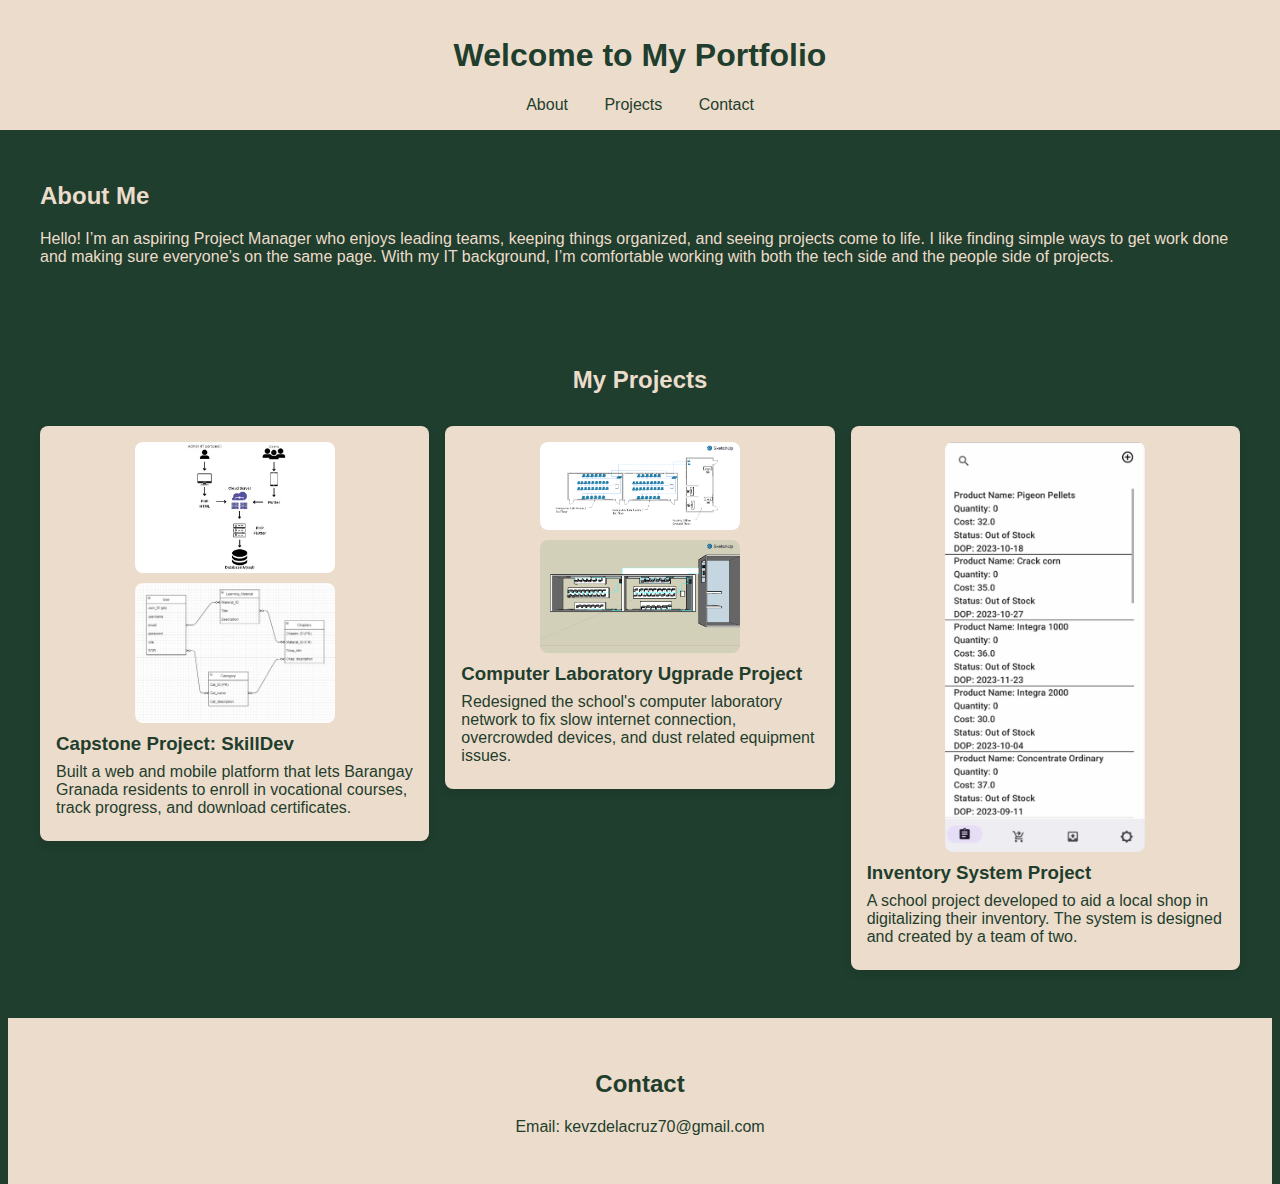
<file: index.html>
<!DOCTYPE html>
<html lang="en">
<head>
    <meta charset="UTF-8">
    <meta name="viewport" content="width=device-width, initial-scale=1.0">
    <title>My Portfolio</title>
    <link rel="stylesheet" href="styles.css">
</head>
<body>
    <header>
        <h1>Welcome to My Portfolio</h1>
        <nav>
            <a href="#about">About</a>
            <a href="#projects">Projects</a>
            <a href="#contact">Contact</a>
        </nav>
    </header>
    <section id="about">
        <h2>About Me</h2>
        <p>Hello! I’m an aspiring Project Manager who enjoys leading teams, keeping things organized, and seeing projects come to life. I like finding simple ways to get work done and making sure everyone’s on the same page. With my IT background, I’m comfortable working with both the tech side and the people side of projects.</p>
    </section>
    <section id="projects">
        <h2>My Projects</h2>
        <div class="project">
            <a href="skilldev.html" class="project-link">
                <div class="image-gallery">
                    <img src="images/fig3.jpg" alt="SystemArchitecture">
                    <img src="images/fig6.jpg" alt="ERD">
                </div>
                <h3>Capstone Project: SkillDev</h3>
                <p>Built a web and mobile platform that lets Barangay Granada residents to enroll in vocational courses, track progress, and download certificates.</p>
            </a>
        </div>
        <div class="project">
            <a href="lab-upgrade.html" class="project-link">
                <div class="image-gallery">
                    <img src="images/proposal.png" alt="proposedTypology">
                    <img src="images/3D.png" alt="3DTypo">
                </div>
                <h3>Computer Laboratory Ugprade Project</h3>
                <p>Redesigned the school's computer laboratory network to fix slow internet connection, overcrowded devices, and dust related equipment issues.</p>
            </a>
        </div>
        <div class="project">
            <a href="inventory.html" class="project-link">
                <div class="image-gallery">
                    <img src="images/inbound.png" alt="productInbound">
                </div>
                <h3>Inventory System Project</h3>
                <p>A school project developed to aid a local shop in digitalizing their inventory. The system is designed and created by a team of two.</p>
            </a>
        </div>
    </section>
    <footer id="contact">
        <h2>Contact</h2>
        <p>Email: kevzdelacruz70@gmail.com</p>
        <!-- <p>LinkedIn: <a href="#">Your LinkedIn</a></p>-->
    </footer>
</body>
</html>
</file>
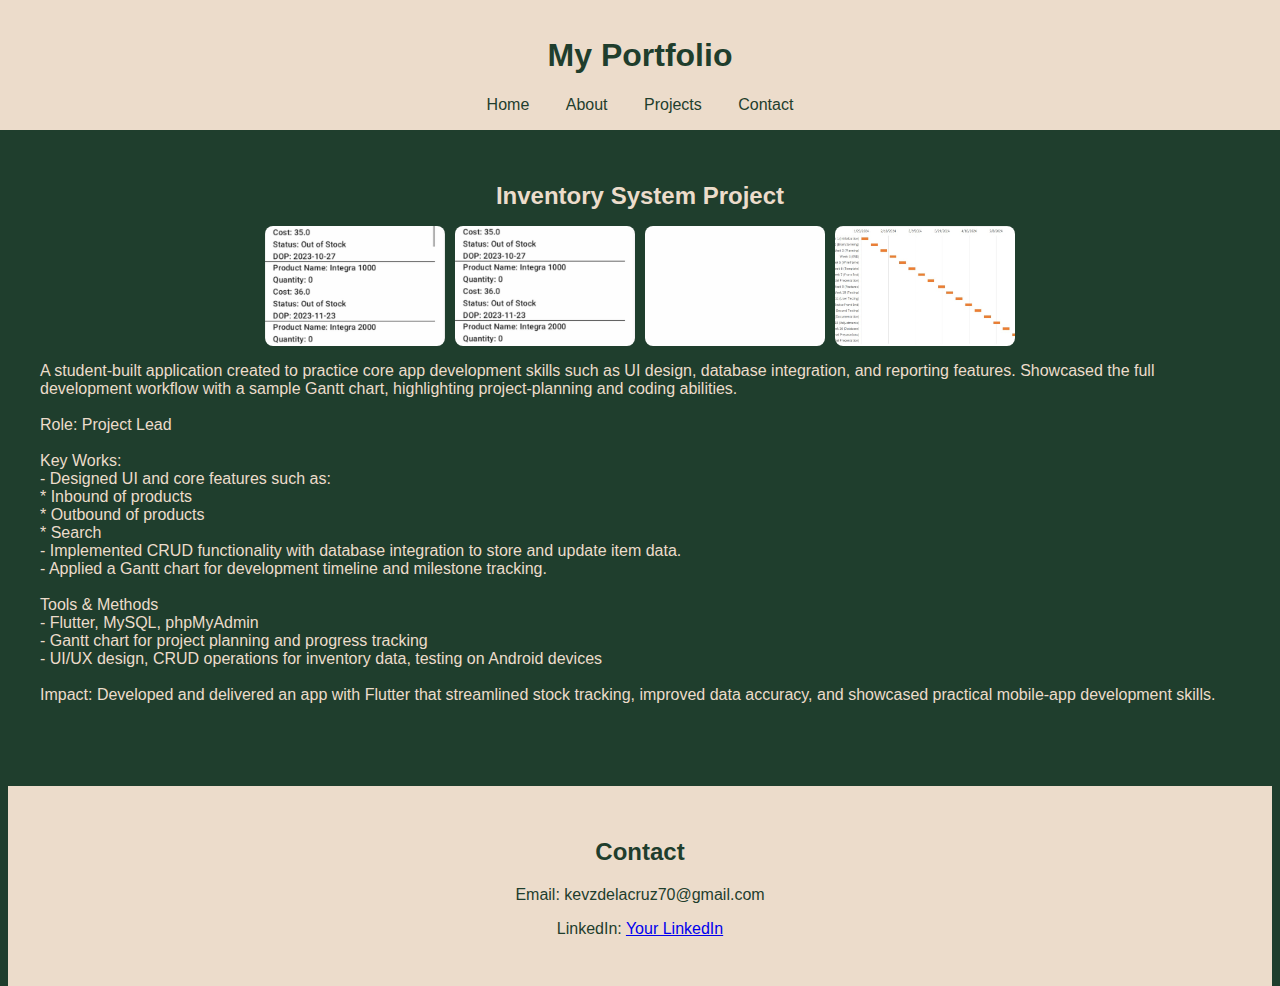
<file: inventory.html>
<!DOCTYPE html>
<html lang="en">
<head>
    <meta charset="UTF-8">
    <meta name="viewport" content="width=device-width, initial-scale=1.0">
    <title>Inventory System Project - My Portfolio</title>
    <link rel="stylesheet" href="styles.css">
</head>
<body>
    <header>
        <h1>My Portfolio</h1>
        <nav>
            <a href="index.html">Home</a>
            <a href="index.html#about">About</a>
            <a href="index.html#projects">Projects</a>
            <a href="index.html#contact">Contact</a>
        </nav>
    </header>
    <section id="project-detail">
        <h2>Inventory System Project</h2>
        <div class="image-gallery">
            <img src="images/inbound.png" alt="productInbound" class="clickable-image">
            <img src="images/outbound.jpg" alt="productOutbound" class="clickable-image">
            <img src="images/search.jpg" alt="Search" class="clickable-image">
            <img src="images/gantt.jpg" alt="GanttChart" class="clickable-image">
        </div>
        <p>A student-built application created to practice core app development skills such as UI design, database integration, and reporting features. Showcased the full development workflow with a sample Gantt chart, highlighting project-planning and coding abilities.<br>
            <br>
            Role: Project Lead<br>
            <br>
            Key Works:<br>
            - Designed UI and core features such as:<br>
                * Inbound of products<br>
                * Outbound of products<br>
                * Search<br>
            - Implemented CRUD functionality with database integration to store and update item data.<br>
            - Applied a Gantt chart for development timeline and milestone tracking.<br>
            <br>
            Tools & Methods<br>
            - Flutter, MySQL, phpMyAdmin<br>
            - Gantt chart for project planning and progress tracking<br>
            - UI/UX design, CRUD operations for inventory data, testing on Android devices<br>
            <br>
            Impact: Developed and delivered an app with Flutter that streamlined stock tracking, improved data accuracy, and showcased practical mobile-app development skills.
            
        </p>

        <a href="index.html">Back to Portfolio</a>
    </section>

    <!-- Modal for image enlargement -->
    <div id="modal" class="modal">
        <span class="close" id="modal-close">&times;</span>
        <img class="modal-content" id="modal-img" alt="Enlarged Image">
    </div>

    <script>
        const modal = document.getElementById('modal');
        const modalImg = document.getElementById('modal-img');
        const modalClose = document.getElementById('modal-close');
        const images = document.querySelectorAll('.clickable-image');

        images.forEach(img => {
            img.addEventListener('click', () => {
                modal.style.display = 'flex';
                modalImg.src = img.src;
                modalImg.alt = img.alt;
            });
        });

        modalClose.addEventListener('click', () => {
            modal.style.display = 'none';
        });

        modal.addEventListener('click', (e) => {
            if (e.target === modal) {
                modal.style.display = 'none';
            }
        });
    </script>
    <footer id="contact">
        <h2>Contact</h2>
        <p>Email: kevzdelacruz70@gmail.com</p>
        <p>LinkedIn: <a href="#">Your LinkedIn</a></p>
    </footer>
</body>
</html>
</file>
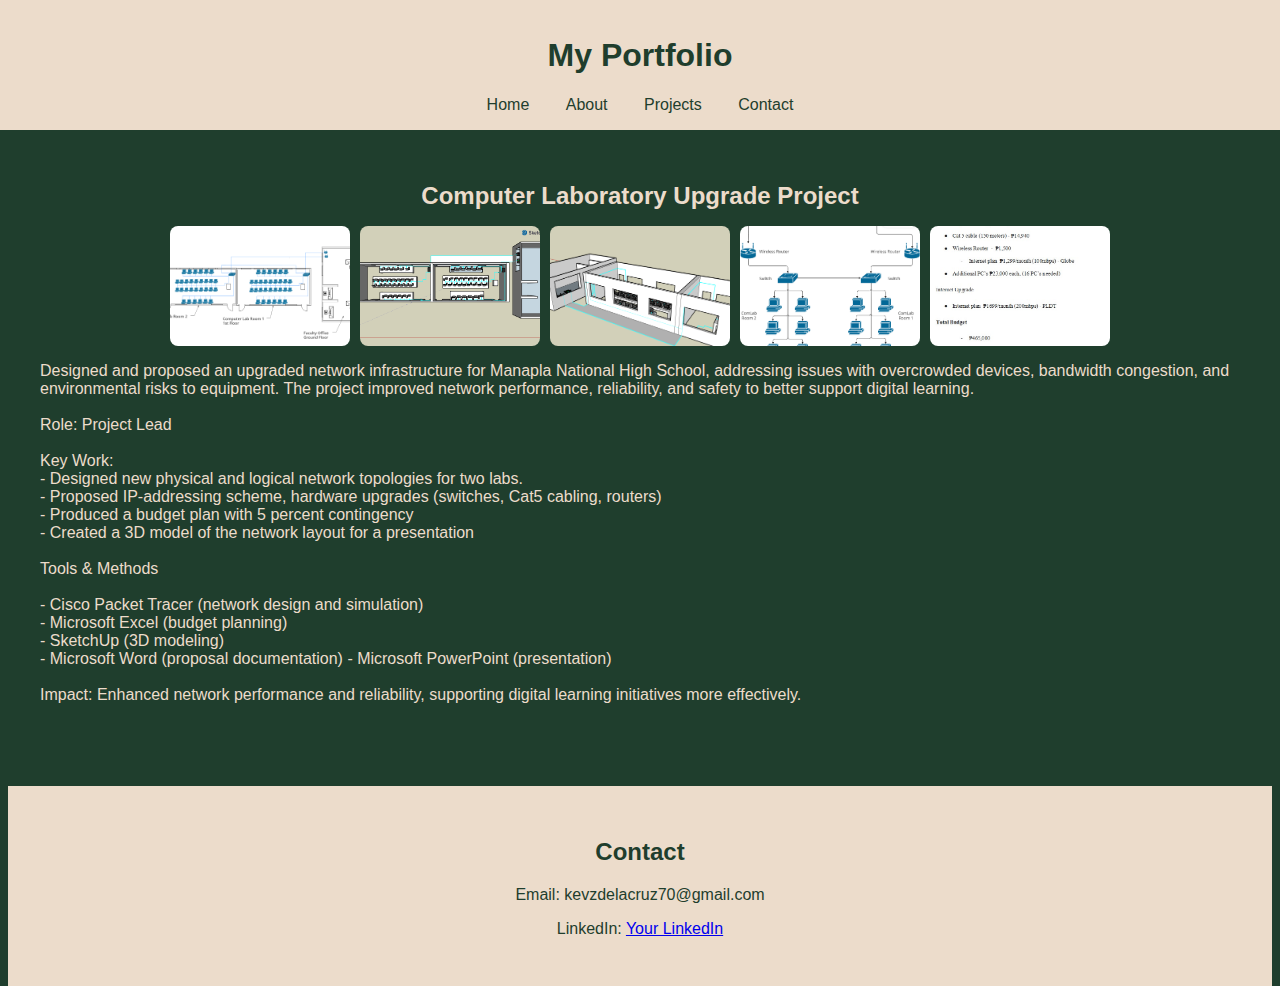
<file: lab-upgrade.html>
<!DOCTYPE html>
<html lang="en">
<head>
    <meta charset="UTF-8">
    <meta name="viewport" content="width=device-width, initial-scale=1.0">
    <title>Computer Laboratory Upgrade Project - My Portfolio</title>
    <link rel="stylesheet" href="styles.css">
</head>
<body>
    <header>
        <h1>My Portfolio</h1>
        <nav>
            <a href="index.html">Home</a>
            <a href="index.html#about">About</a>
            <a href="index.html#projects">Projects</a>
            <a href="index.html#contact">Contact</a>
        </nav>
    </header>
    <section id="project-detail">
        <h2>Computer Laboratory Upgrade Project</h2>
        <div class="image-gallery">
            <img src="images/proposal.png" alt="proposedTypology" class="clickable-image">
            <img src="images/3D.png" alt="3DTypo" class="clickable-image">
            <img src="images/3D (1).png" alt="3D Typo 2" class="clickable-image">
            <img src="images/Proposal (1).png" alt="Proposal 2" class="clickable-image">
            <img src="images/budget.jpg" alt="ProposedBudget" class="clickable-image">
        </div>
        <p>Designed and proposed an upgraded network infrastructure for Manapla National High School, addressing issues with overcrowded devices, bandwidth congestion, and environmental risks to equipment. The project improved network performance, reliability, and safety to better support digital learning.<br>
            <br>
            Role: Project Lead<br>
            <br>
            Key Work:<br>
            - Designed new physical and logical network topologies for two labs.<br>
            - Proposed IP-addressing scheme, hardware upgrades (switches, Cat5 cabling, routers)<br>
            - Produced a budget plan with 5 percent contingency<br>
            - Created a 3D model of the network layout for a presentation<br>
            <br>
            Tools & Methods<br>
            <br>
            - Cisco Packet Tracer (network design and simulation)<br>
            - Microsoft Excel (budget planning)<br>
            - SketchUp (3D modeling)<br>
            - Microsoft Word (proposal documentation)
            - Microsoft PowerPoint (presentation)<br>
            <br>
            Impact: Enhanced network performance and reliability, supporting digital learning initiatives more effectively.
            
        </p>
        <a href="index.html">Back to Portfolio</a>
    </section>

    <!-- Modal for image enlargement -->
    <div id="modal" class="modal">
        <span class="close" id="modal-close">&times;</span>
        <img class="modal-content" id="modal-img" alt="Enlarged Image">
    </div>

    <script>
        const modal = document.getElementById('modal');
        const modalImg = document.getElementById('modal-img');
        const modalClose = document.getElementById('modal-close');
        const images = document.querySelectorAll('.clickable-image');

        images.forEach(img => {
            img.addEventListener('click', () => {
                modal.style.display = 'flex';
                modalImg.src = img.src;
                modalImg.alt = img.alt;
            });
        });

        modalClose.addEventListener('click', () => {
            modal.style.display = 'none';
        });

        modal.addEventListener('click', (e) => {
            if (e.target === modal) {
                modal.style.display = 'none';
            }
        });
    </script>
    <footer id="contact">
        <h2>Contact</h2>
        <p>Email: kevzdelacruz70@gmail.com</p>
        <p>LinkedIn: <a href="#">Your LinkedIn</a></p>
    </footer>
</body>
</html>
</file>
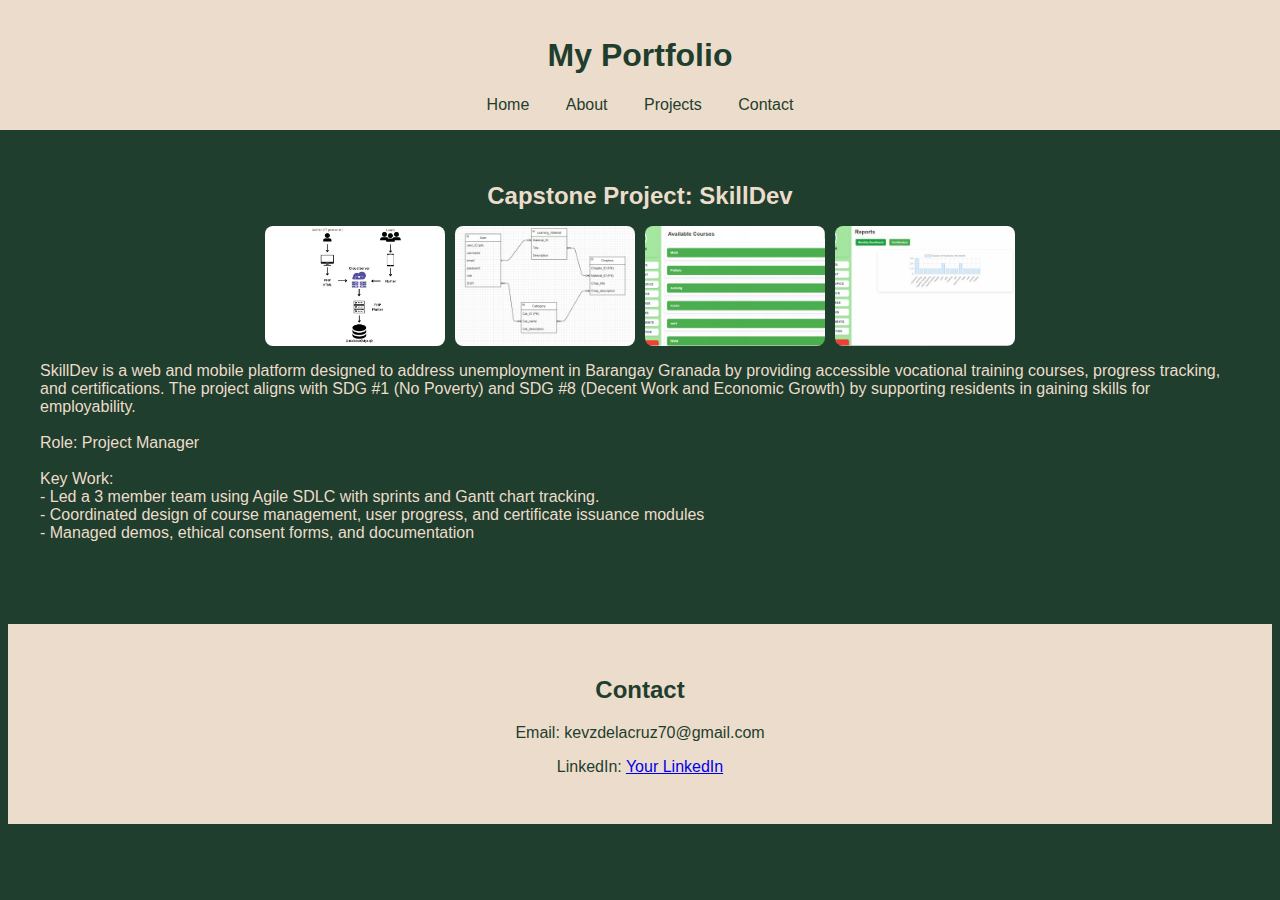
<file: skilldev.html>
<!DOCTYPE html>
<html lang="en">
<head>
    <meta charset="UTF-8">
    <meta name="viewport" content="width=device-width, initial-scale=1.0">
    <title>Capstone Project: SkillDev - My Portfolio</title>
    <link rel="stylesheet" href="styles.css">
</head>
<body>
    <header>
        <h1>My Portfolio</h1>
        <nav>
            <a href="index.html">Home</a>
            <a href="index.html#about">About</a>
            <a href="index.html#projects">Projects</a>
            <a href="index.html#contact">Contact</a>
        </nav>
    </header>
    <section id="project-detail">
        <h2>Capstone Project: SkillDev</h2>
        <div class="image-gallery">
            <img src="images/fig3.jpg" alt="SkillDev SystemArchitecture" class="clickable-image">
            <img src="images/fig6.jpg" alt="SkillDev ERD" class="clickable-image">
            <img src="images/courses.jpg" alt="SkillDev Courses" class="clickable-image">
            <img src="images/webLogin.jpg" alt="SkillDev WebLogin" class="clickable-image">
        </div>
        <p>SkillDev is a web and mobile platform designed to address unemployment in Barangay Granada by providing accessible vocational training courses, progress tracking, and certifications. The project aligns with SDG #1 (No Poverty) and SDG #8 (Decent Work and Economic Growth) by supporting residents in gaining skills for employability.<br>
            <br>
            Role: Project Manager <br>
            <br>
            Key Work:<br>
            - Led a 3 member team using Agile SDLC with sprints and Gantt chart tracking.<br>
            - Coordinated design of course management, user progress, and certificate issuance modules<br>
            - Managed demos, ethical consent forms, and documentation<br>
        </p>
        <a href="index.html">Back to Portfolio</a>
    </section>

    <!-- Modal for image enlargement -->
    <div id="modal" class="modal">
        <span class="close" id="modal-close">&times;</span>
        <img class="modal-content" id="modal-img" alt="Enlarged Image">
    </div>

    <script>
        const modal = document.getElementById('modal');
        const modalImg = document.getElementById('modal-img');
        const modalClose = document.getElementById('modal-close');
        const images = document.querySelectorAll('.clickable-image');

        images.forEach(img => {
            img.addEventListener('click', () => {
                modal.style.display = 'flex';
                modalImg.src = img.src;
                modalImg.alt = img.alt;
            });
        });

        modalClose.addEventListener('click', () => {
            modal.style.display = 'none';
        });

        modal.addEventListener('click', (e) => {
            if (e.target === modal) {
                modal.style.display = 'none';
            }
        });
    </script>
    <footer id="contact">
        <h2>Contact</h2>
        <p>Email: kevzdelacruz70@gmail.com</p>
        <p>LinkedIn: <a href="#">Your LinkedIn</a></p>
    </footer>
</body>
</html>
</file>
<file: styles.css>
body {
    font-family: Arial, sans-serif;
    margin: 0;
    padding: 0;
    background-color: #1F3E2D;
    color: #ECDCCB;
}

header {
    background-color: #ECDCCB;
    color: #1F3E2D;
    padding: 1rem;
    text-align: center;
}

nav a {
    margin: 0 1rem;
    color: #1F3E2D;
    text-decoration: none;
}

section, footer {
    padding: 2rem;
    max-width: 1200px;
    margin: 0 auto;
}

#projects {
    display: flex;
    flex-wrap: wrap;
    gap: 1rem;
    justify-content: center;
    align-items: flex-start;
}

.project {
    flex: 1 1 300px;
    max-width: 400px;
    margin-bottom: 1rem;
}

.project-link {
    display: block;
    color: #1F3E2D;
    text-decoration: none;
    padding: 1rem;
    background-color: #ECDCCB;
    border-radius: 8px;
    box-shadow: 0 4px 8px rgba(0, 0, 0, 0.1);
    transition: transform 0.2s, box-shadow 0.2s;
}

.project-link:hover {
    transform: translateY(-5px);
    box-shadow: 0 8px 16px rgba(0, 0, 0, 0.2);
}

.project-link h3, .project-link p {
    margin: 0.5rem 0;
    color: #1F3E2D;
}

.image-gallery {
    display: flex;
    justify-content: center;
    flex-wrap: wrap;
    gap: 10px;
    margin-bottom: 10px;
}

.project img {
    width: 100%;
    max-width: 200px;
    height: auto;
    border-radius: 8px;
}

/* Specific dimensions for images on individual project pages */
#project-detail .image-gallery img {
    width: 180px;
    height: 120px;
    object-fit: cover;
    border-radius: 8px;
    cursor: pointer;
    transition: transform 0.2s;
}

#project-detail .image-gallery img:hover {
    transform: scale(1.05);
}

/* Modal styles for image enlargement */
.modal {
    display: none;
    position: fixed;
    z-index: 1000;
    left: 0;
    top: 0;
    width: 100%;
    height: 100%;
    background-color: rgba(0, 0, 0, 0.8);
    justify-content: center;
    align-items: center;
}

.modal-content {
    max-width: 90%;
    max-height: 90%;
    object-fit: contain;
}

.close {
    position: absolute;
    top: 15px;
    right: 35px;
    color: #f1f1f1;
    font-size: 40px;
    font-weight: bold;
    cursor: pointer;
}

.close:hover,
.close:focus {
    color: #bbb;
    text-decoration: none;
}

footer {
    background-color: #ECDCCB;
    color: #1F3E2D;
    text-align: center;
}

#project-detail {
    padding: 2rem;
    max-width: 1200px;
    margin: 0 auto;
}

#project-detail h2 {
    text-align: center;
    margin-bottom: 1rem;
}

#project-detail a {
    display: inline-block;
    margin-top: 1rem;
    color: #1F3E2D;
    text-decoration: underline;
}

#projects h2 {
    width: 100%;
    text-align: center;
    margin-bottom: 1rem;
}

.project-link {
    display: block;
    color: inherit;
    text-decoration: none;
    padding: 1rem;
    background-color: #ECDCCB;
    border-radius: 8px;
    box-shadow: 0 4px 8px rgba(0, 0, 0, 0.1);
    transition: transform 0.2s, box-shadow 0.2s;
}

.project-link:hover {
    transform: translateY(-5px);
    box-shadow: 0 8px 16px rgba(0, 0, 0, 0.2);
}

.image-gallery {
    display: flex;
    justify-content: center;
    flex-wrap: wrap;
    gap: 10px;
    margin-bottom: 10px;
}

.project img {
    width: 100%;
    max-width: 200px;
    height: auto;
    border-radius: 8px;
}

footer {
    background-color: #ECDCCB;
    color: #1F3E2D;
    text-align: center;
}



#project-detail {
    padding: 2rem;
    max-width: 1200px;
    margin: 0 auto;
}

#project-detail h2 {
    text-align: center;
    margin-bottom: 1rem;
}

#project-detail a {
    display: inline-block;
    margin-top: 1rem;
    color: #1F3E2D;
    text-decoration: underline;
}
</file>
